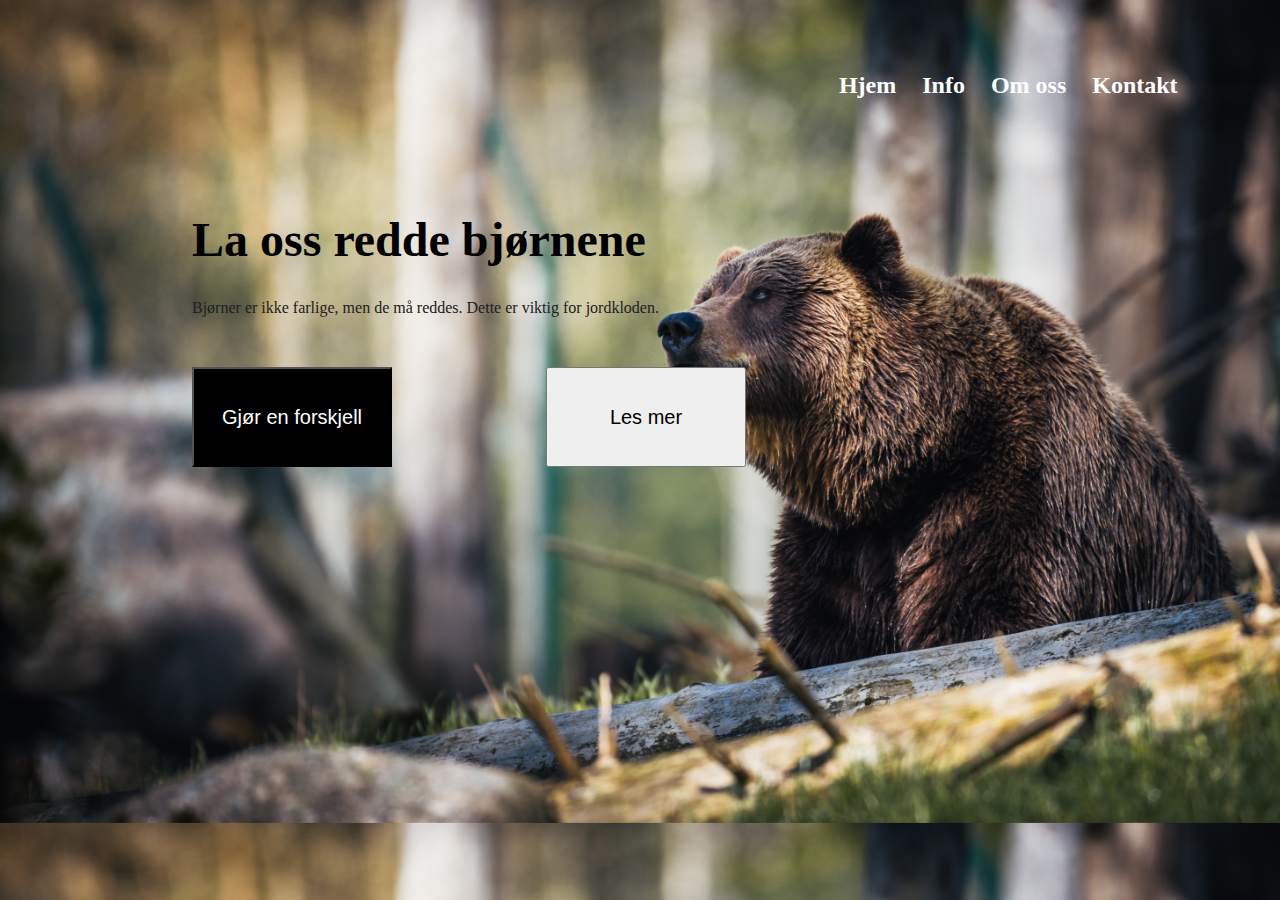
<file: index.html>
<!DOCTYPE html>
<html lang="no">
<head>
    <meta charset="UTF-8">
    <title>Hero Side!</title>
    <link rel="stylesheet" href="hero.css">
    <!-- Hero side, merk at siden har eget css -->
    <!-- dokument og annet innhold (fra bjorn.zip fra teams) -->
</head>
<body id="bg-bjorn">
    <header id="hero-header">
        <a href="hjem.html">Hjem</a>
        <a href="info.html">Info</a>
        <a href="om-oss.html">Om oss</a>
        <a href="kontakt.html">Kontakt</a>
    </header>
    <section id="hero">
        <h1>La oss redde bjørnene</h1>
        <p>Bjørner er ikke farlige, men de må reddes. Dette er viktig for jordkloden.</p>
        <a href="hjem.html"><button id="cta">Gjør en forskjell</button></a>
        <a href="info.html"><button>Les mer</button></a>
    </section>
</body>
</html>
</file>
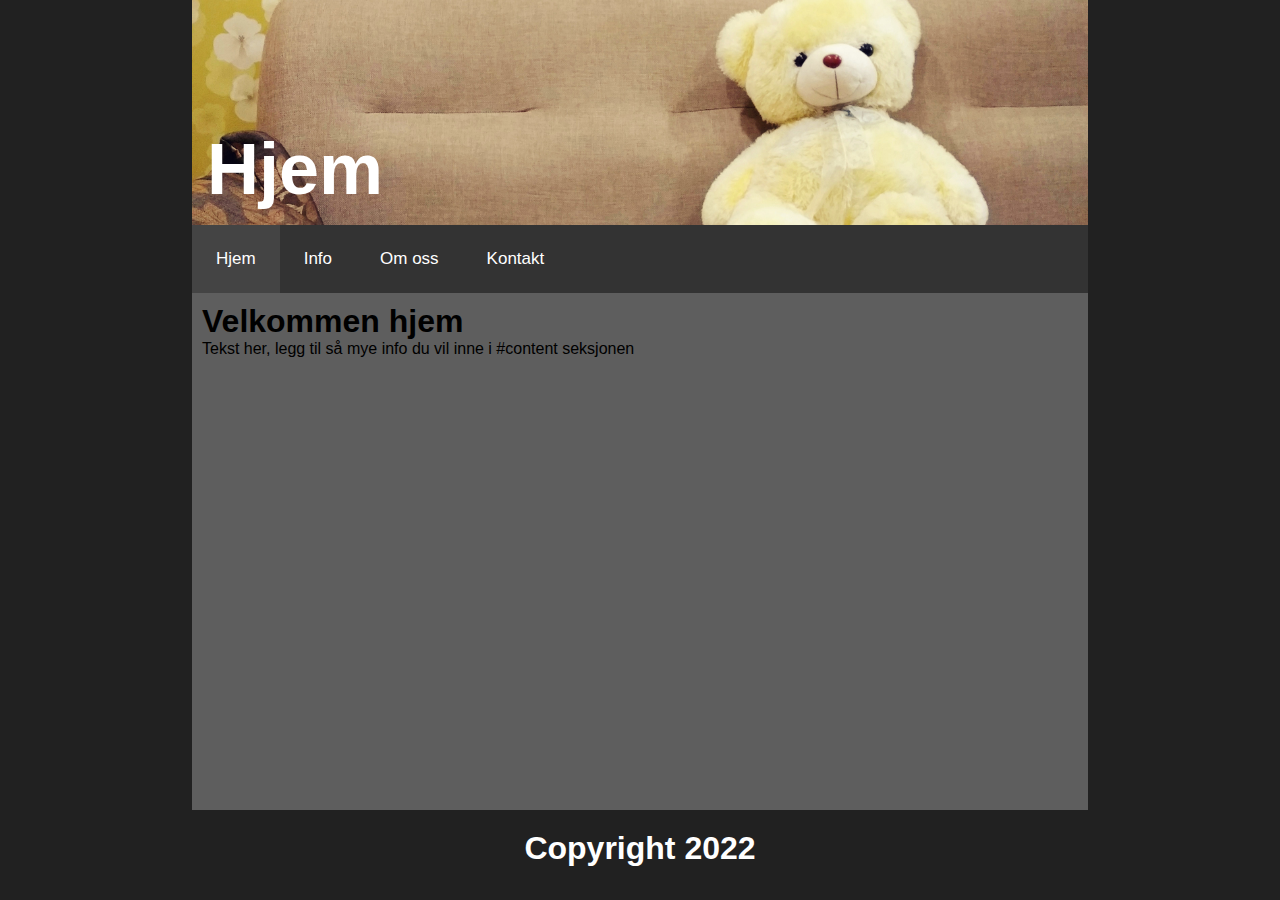
<file: hjem.html>
<!DOCTYPE html>
<html lang="en">
<head>
  <meta charset="UTF-8">
  <title>Hjem</title>
  <link rel="stylesheet" href="style.css">
</head>
<body>

<section id="frame">
  <header>
    <section id="banner" class="banner1">
      <h1>Hjem</h1>
    </section>

    <div class="navbar">
      <a class="active" href="hjem.html">Hjem</a>
      <a href="info.html">Info</a>
      <a href="om-oss.html">Om oss</a>
      <a href="kontakt.html">Kontakt</a>
    </div>
  </header>

  <section id="content">
    <h1>Velkommen hjem</h1>
    <p>Tekst her, legg til så mye info du vil inne i #content seksjonen</p>
  </section>
</section>

<footer>
  <h1>Copyright 2022</h1>
</footer>

</body>
</html>
</file>
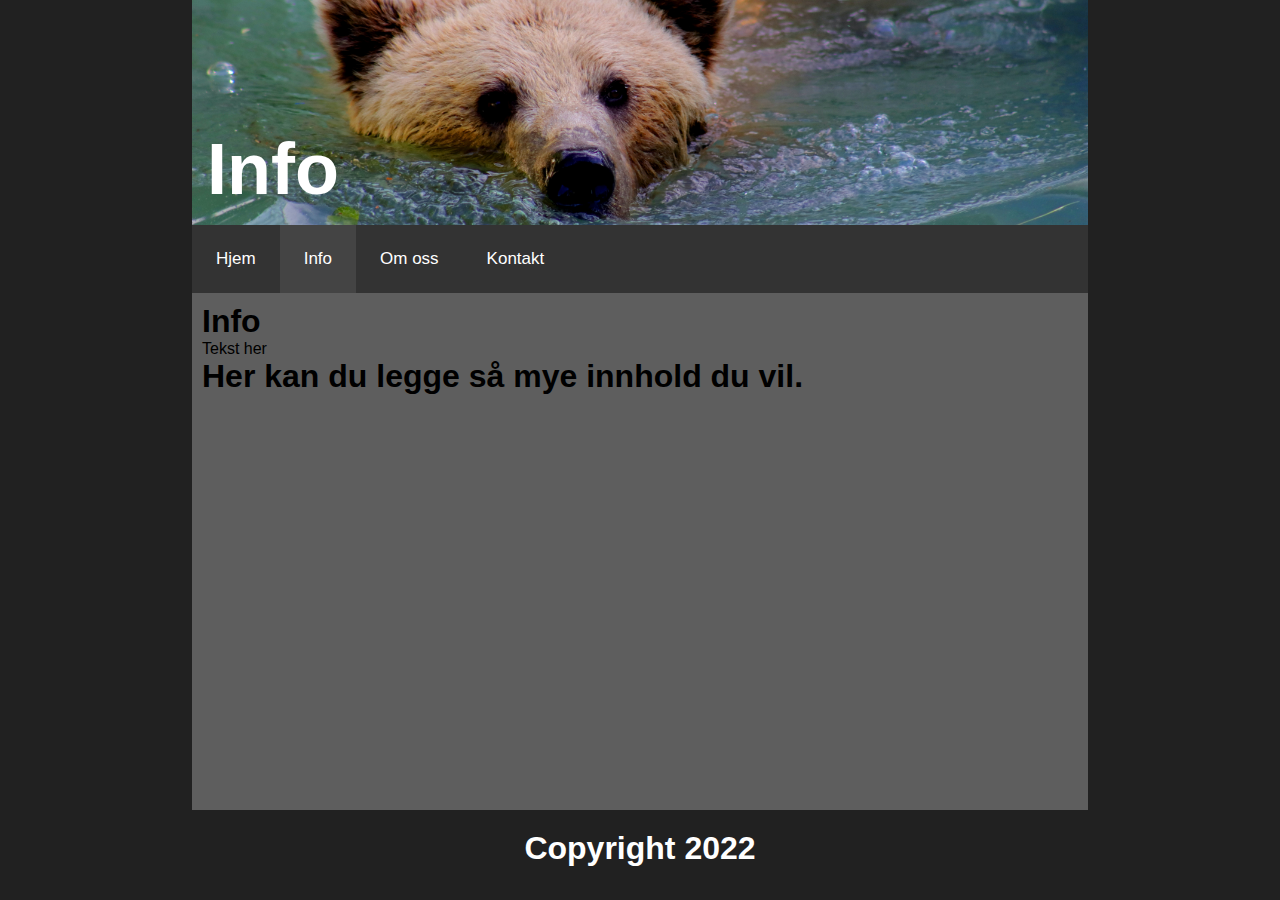
<file: info.html>
<!DOCTYPE html>
<html lang="en">
<head>
  <meta charset="UTF-8">
  <title>Informasjon</title>
  <link rel="stylesheet" href="style.css">
</head>
<body>

<section id="frame">
  <header>
    <section id="banner" class="banner2">
      <h1>Info</h1>
    </section>

    <div class="navbar">
      <a href="hjem.html">Hjem</a>
      <a class="active" href="info.html">Info</a>
      <a href="om-oss.html">Om oss</a>
      <a href="kontakt.html">Kontakt</a>
    </div>
  </header>

  <section id="content">
    <h1>Info</h1>
    <p>Tekst her</p>
    <h1>Her kan du legge så mye innhold du vil.</h1>
  </section>
</section>

<footer>
  <h1>Copyright 2022</h1>
</footer>

</body>
</html>
</file>
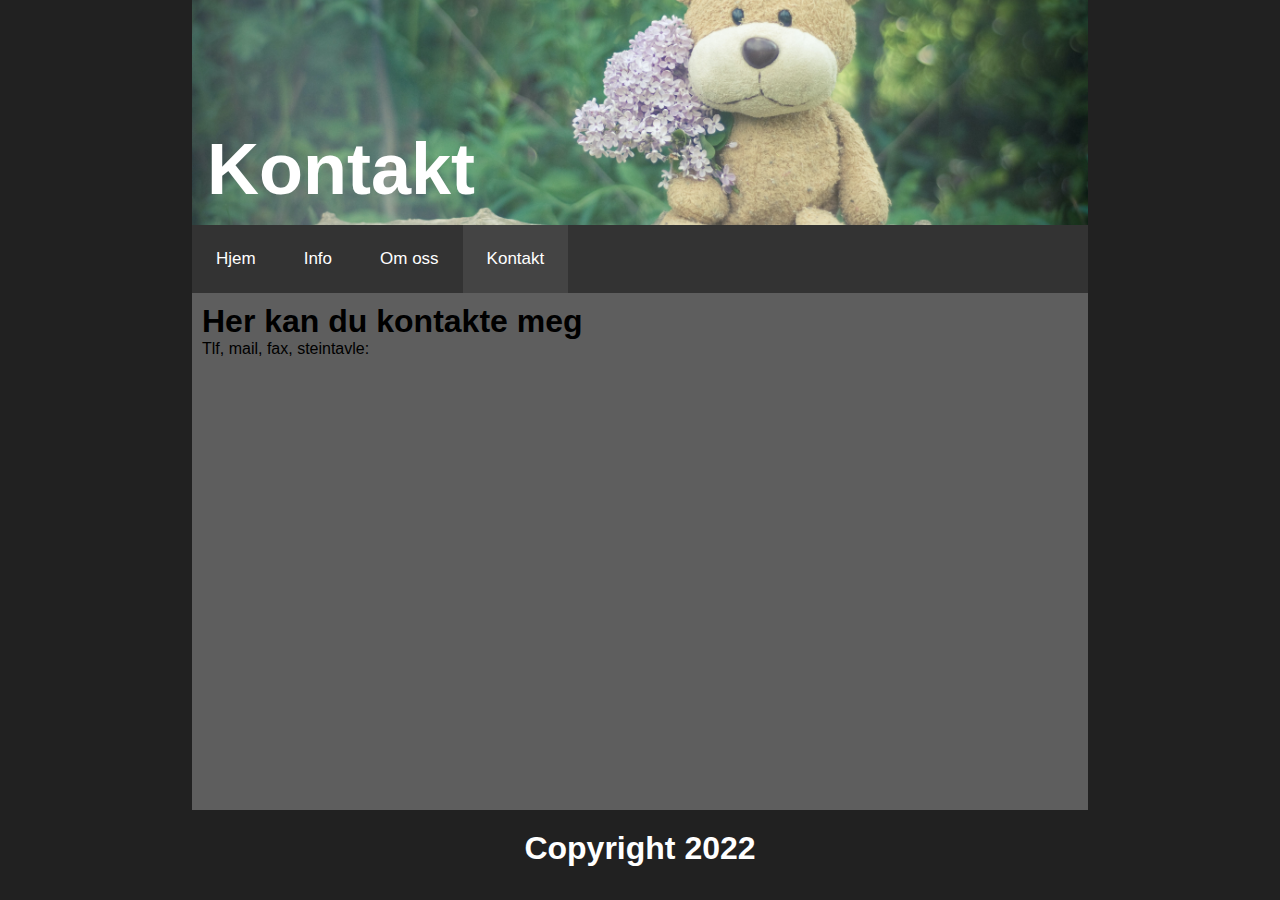
<file: kontakt.html>
<!DOCTYPE html>
<html lang="en">
<head>
  <meta charset="UTF-8">
  <title>Kontakt</title>
  <link rel="stylesheet" href="style.css">
</head>
<body>

<section id="frame">
  <header>
    <section id="banner" class="banner4">
      <h1>Kontakt</h1>
    </section>

    <div class="navbar">
      <a href="hjem.html">Hjem</a>
      <a href="info.html">Info</a>
      <a href="om-oss.html">Om oss</a>
      <a class="active" href="kontakt.html">Kontakt</a>
    </div>
  </header>

  <section id="content">
    <h1>Her kan du kontakte meg</h1>
    <p>Tlf, mail, fax, steintavle:</p>
  </section>
</section>

<footer>
  <h1>Copyright 2022</h1>
</footer>

</body>
</html>
</file>
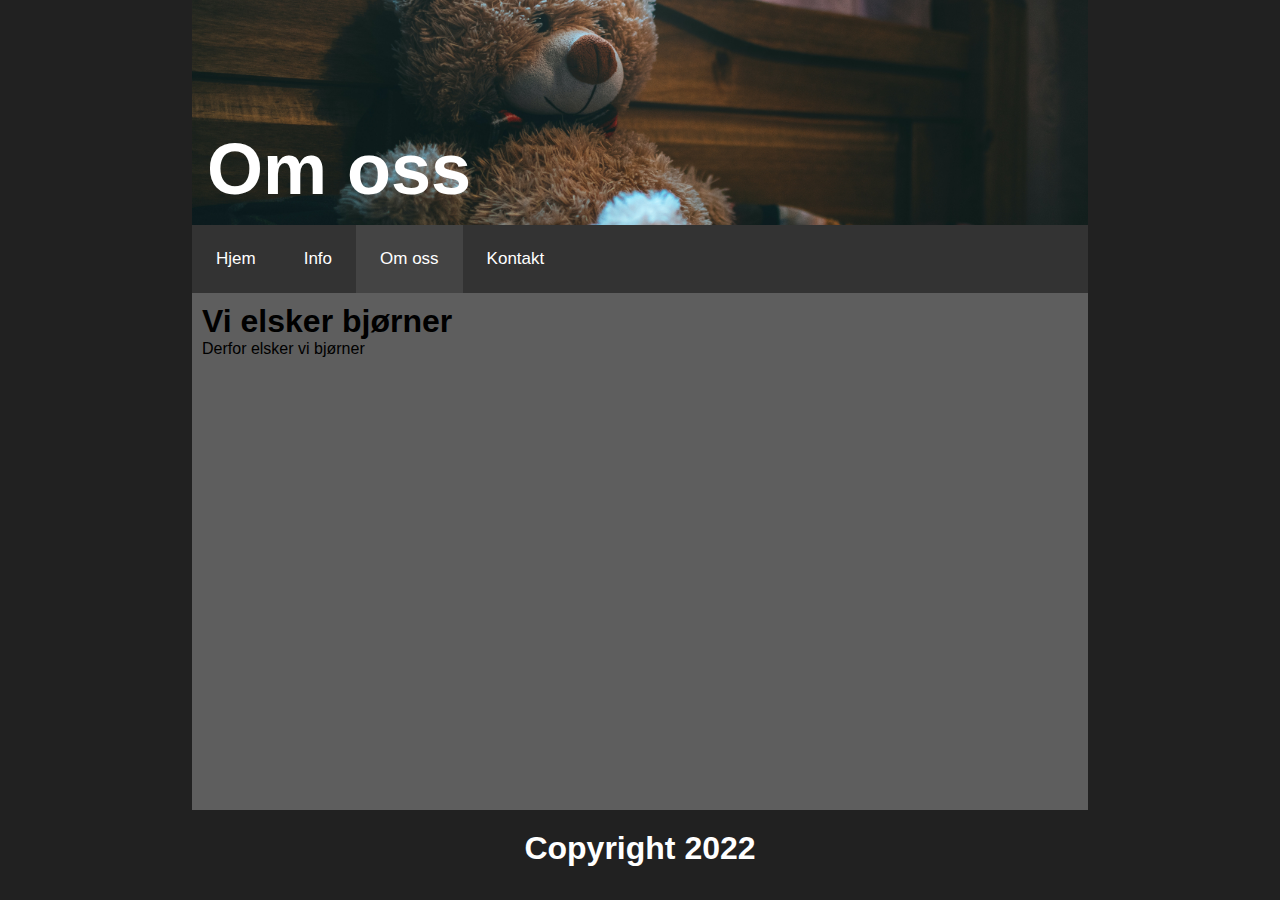
<file: om-oss.html>
<!DOCTYPE html>
<html lang="en">
<head>
  <meta charset="UTF-8">
  <title>Om oss</title>
  <link rel="stylesheet" href="style.css">
</head>
<body>

<section id="frame">
  <header>
    <section id="banner" class="banner3">
      <h1>Om oss</h1>
    </section>

    <div class="navbar">
      <a href="hjem.html">Hjem</a>
      <a href="info.html">Info</a>
      <a class="active" href="om-oss.html">Om oss</a>
      <a href="kontakt.html">Kontakt</a>
    </div>
  </header>

  <section id="content">
    <h1>Vi elsker bjørner</h1>
    <p>Derfor elsker vi bjørner</p>
  </section>
</section>

<footer>
  <h1>Copyright 2022</h1>
</footer>

</body>
</html>
</file>
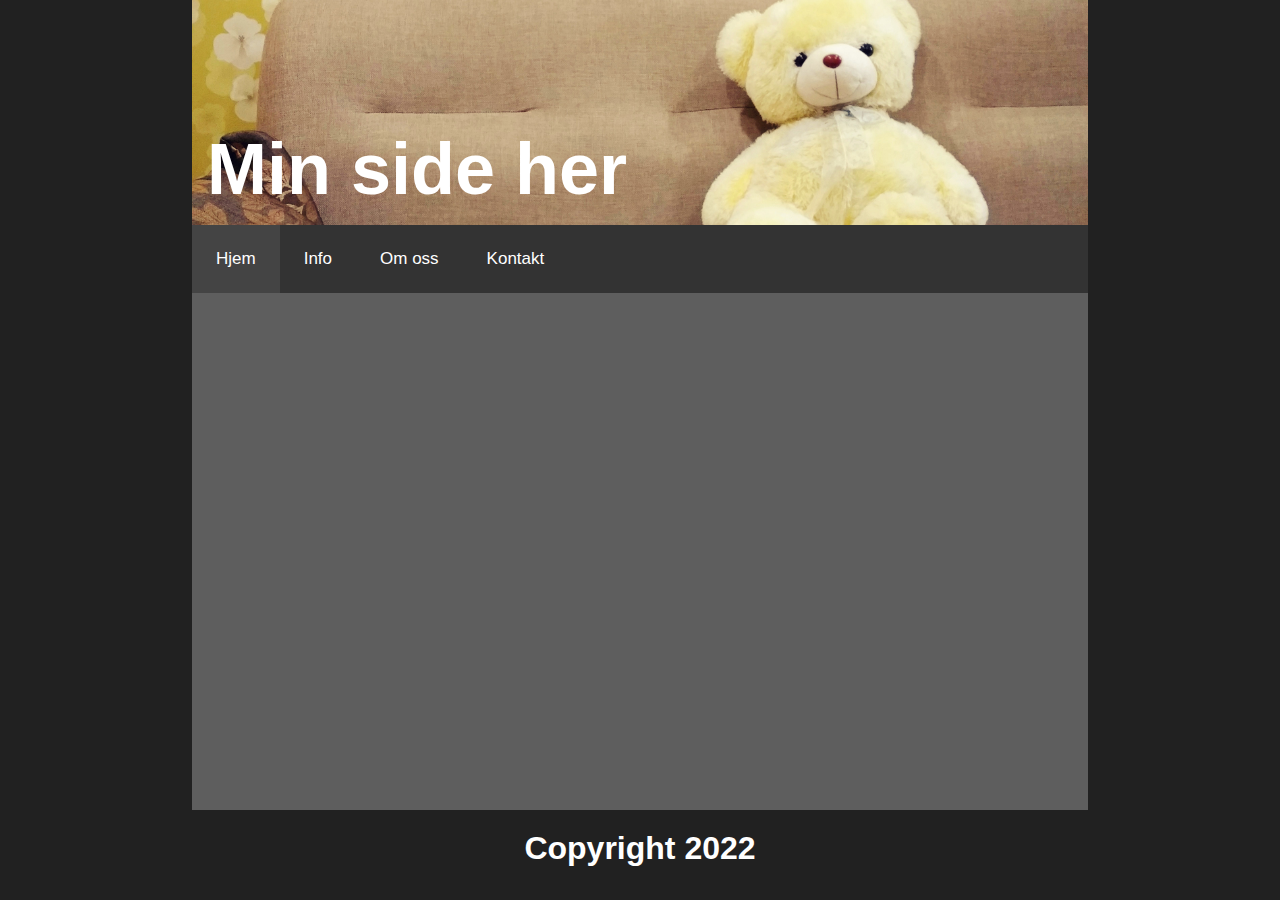
<file: template.html>
<!DOCTYPE html>
<html lang="en">
<head>
  <meta charset="UTF-8">
  <title>Template</title>
  <link rel="stylesheet" href="style.css">
</head>
<body>

<section id="frame">
  <header>
    <section id="banner" class="banner1">
      <h1>Min side her</h1>
    </section>

    <div class="navbar">
      <a class="active" href="hjem.html">Hjem</a>
      <a href="info.html">Info</a>
      <a href="om-oss.html">Om oss</a>
      <a href="kontakt.html">Kontakt</a>
    </div>
  </header>

  <section id="content">
<!--
================
  INNHOLD HER
================
-->
  </section>
</section>

<footer>
  <h1>Copyright 2022</h1>
</footer>

</body>
</html>
</file>
<file: hero.css>
#hero{
    position: absolute;
    top: 20%;
    left: 15%;
}

#cta{
    color: white;
    background: black;
    margin-right: 150px;
}

#hero h1{
    font-size: 48px;
    color: black;
    font-family: "Arial Black";
}

#hero p{
    color: #212121;
    font-size: 16px;
    font-family: "Comic Sans MS";
    margin-bottom: 50px;
}

#hero button{
    width: 200px;
    height: 100px;
    font-size: 20px;
}

#bg-bjorn{
    background-image: url("img/hero-bg.jpg");
    background-size: cover;
}

header{
    position: absolute;
    top: 8%;
    right: 8%;
    font-size: 24px;
}
header a{
    color: white;
    text-decoration: none;
    margin-left: 20px;
    font-weight: bold;
}

#hero button:hover{
    font-weight: bold;
}
</file>
<file: style.css>
*{
    margin: 0;
    padding: 0;
}

body{
    background: #212121;
}

#frame{
    background-color: #5e5e5e;
    min-height: 90vh; /* vh = høyde% av nettleservindu (viewport) */
    width: 70vw; /* vw = bredde% av nettleservindu (viewport) */
    margin-inline: auto; /* margin-inline = marg venstre og høyre, auto = midstill */
}

/**********/
/* Banner */
/**********/
#banner{
    height: 25vh;
    color: white;
    background-size: cover;
    background-position: center;
    position: relative;
}

#banner h1{
    position: absolute;
    bottom: 15px;
    left: 15px;
    font-size: 72px;
    font-family: "Roboto Light", sans-serif;
}

.banner1{
    background-image: url("img/banner1.jpg");
}
.banner2{
    background-image: url("img/banner2.jpg");
}
.banner3{
    background-image: url("img/banner3.jpg");
}
.banner4{
    background-image: url("img/banner4.jpg");
}

/**********/
/* NAVBAR */
/**********/
.navbar{
    width: 100%;
    overflow: auto;
    background-color: #333;
}

.navbar a{
    float: left;
    padding: 24px;
    color: white;
    text-decoration: none;
    font-size: 17px;
    font-family: "", sans-serif;
}

.navbar a:hover {
    background-color: #000;
}

.active{
    background-color: #444;
}

/***********/
/* Content */
/***********/
#content{
    padding: 10px;
}


/**********/
/* Footer */
/**********/
footer{
    text-align: center;
    padding: 20px;
    color: white;
}
footer h1{
    font-family: "Arial", sans-serif;
}

/*************/
/* Alt annet */
/*************/
h1{
    font-family: "Comic Sans MS", sans-serif;
}

p{
    font-family: "Comic Sans MS", sans-serif;
}
</file>
